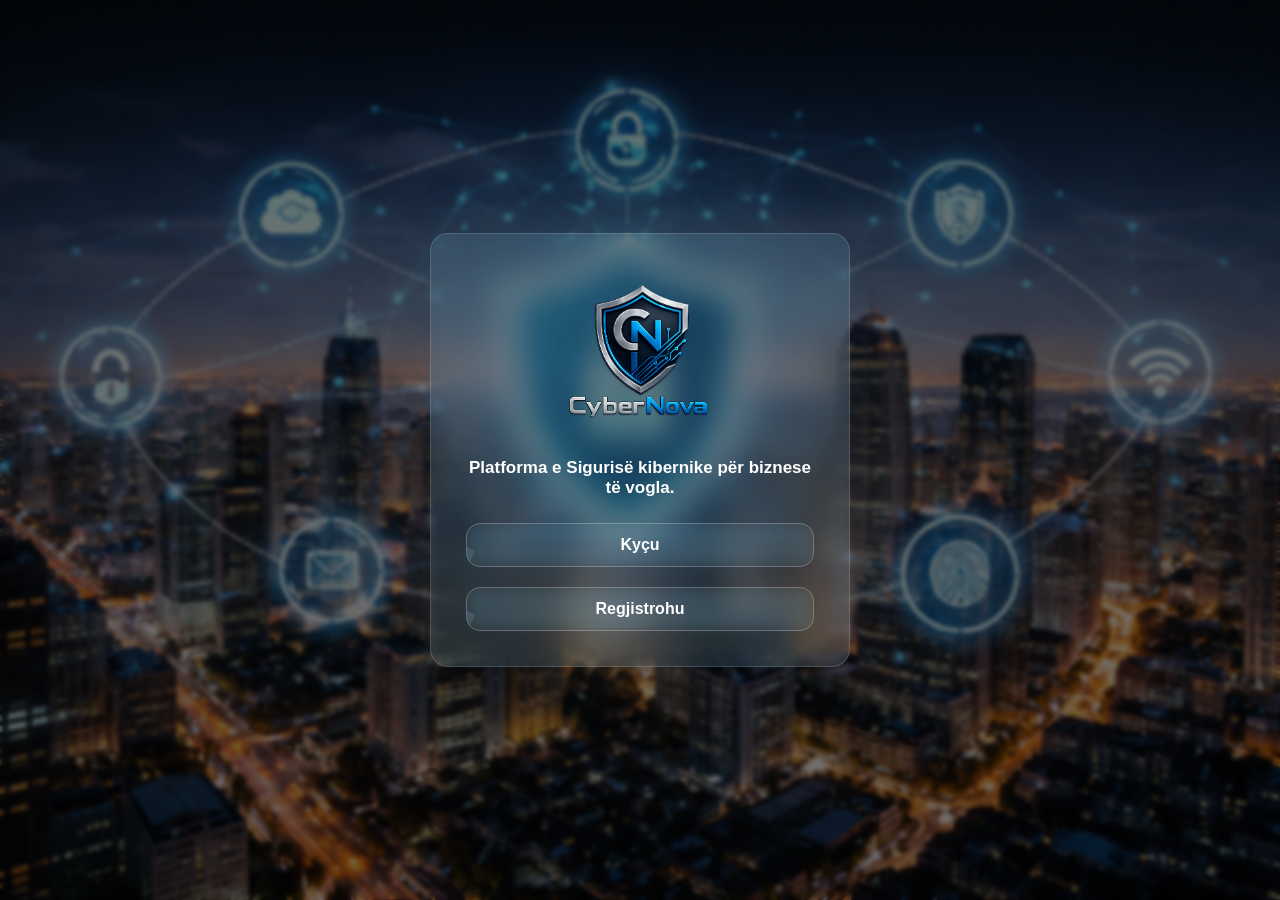
<file: index.html>
<!DOCTYPE html>
<!-- Tregon që dokumenti përdor HTML5 -->

<html lang="en">
<!-- Fillimi i dokumentit HTML
     lang="en" tregon që gjuha e faqes është anglisht -->

<head>
    <meta charset="UTF-8">
    <!-- Mbështet karaktere speciale dhe shkronja të ndryshme -->

    <title>CyberNova System</title>
    <!-- Titulli që shfaqet në tab të browser-it -->

    <link rel="stylesheet" href="style.css">
    <!-- Lidh fajllin CSS për dizajnin/stilimin e faqes -->
</head>

<body>
<!-- Pjesa kryesore e faqes që shfaqet te përdoruesi -->

<div class="container">
    <!-- Div kryesor që mban gjithë përmbajtjen -->

    <img src="library/logo(2).png" class="logo" alt="CyberNova Logo">
    <!-- Shfaq logon e sistemit
         src = lokacioni i fotos
         class="logo" përdoret për stilizim në CSS
         alt = tekst rezervë nëse foto nuk hapet -->

    <p>
        <strong>Platforma e Sigurisë kibernike për biznese të vogla.</strong>
    </p>
    <!-- Paragraf me tekst të trashë (bold) -->

    <div class="actions">
        <!-- Div që mban butonat -->

        <a href="login.html" class="btn">Kyçu</a>
        <!-- Buton/link për faqen e kyçjes
             href tregon ku dërgon linku -->

        <a href="register.html" class="btn">Regjistrohu</a>
        <!-- Buton/link për faqen e regjistrimit -->
    </div>

</div>

</body>
</html>
</file>
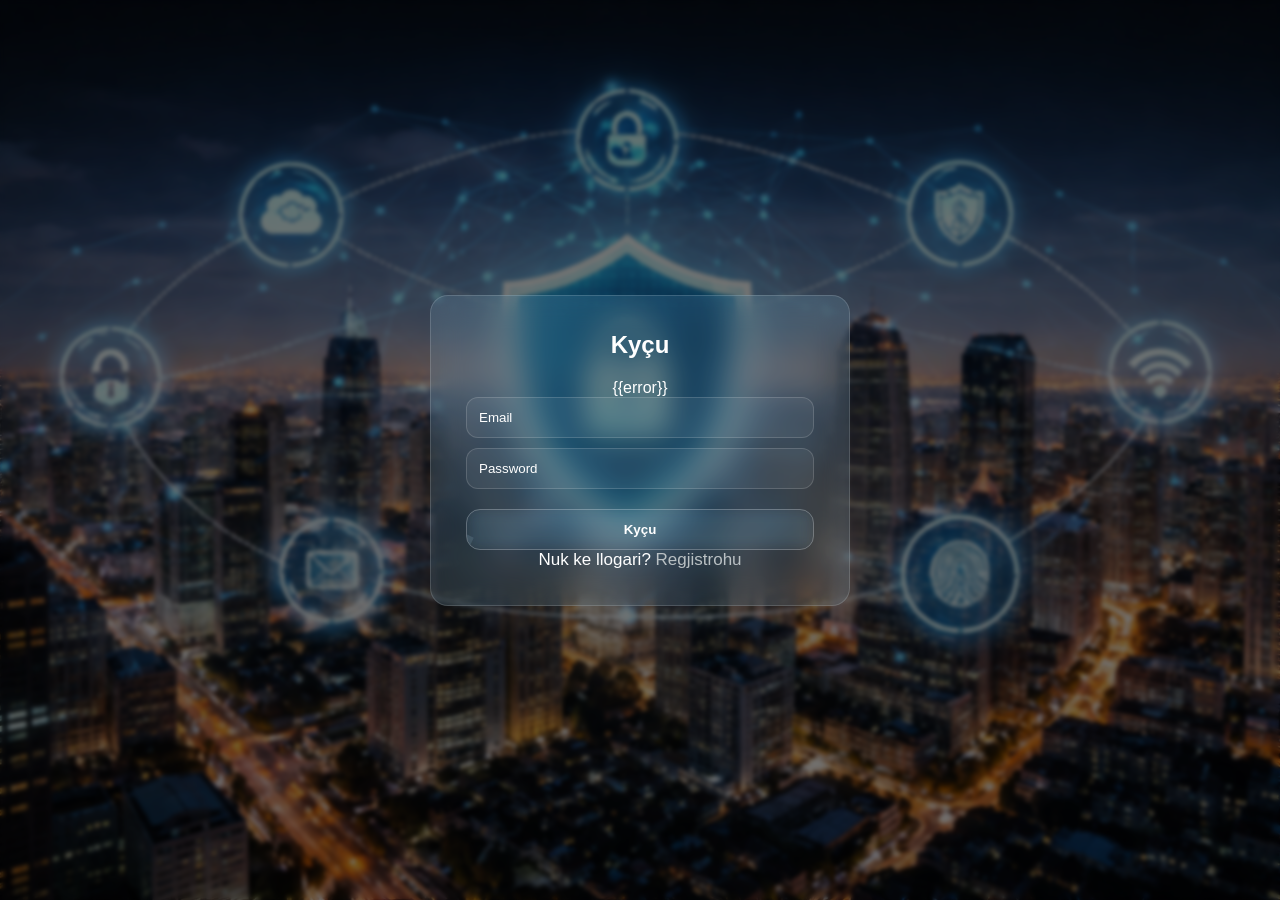
<file: login.html>
<!DOCTYPE html>

<html lang="en">

<head>

    <meta charset="UTF-8">

    <meta name="viewport"
          content="width=device-width, initial-scale=1.0">

    <title>Login</title>

    <link rel="stylesheet"
          href="style.css">

</head>

<body>

<div class="container">

    <h2>Kyçu</h2>

    <!-- ERROR -->
    {{error}}

    <!-- FORM -->
    <form method="POST">

        <input
            type="email"
            name="email"
            placeholder="Email"
            required
        >

        <input
            type="password"
            name="password"
            placeholder="Password"
            required
        >

        <button
            type="submit"
            name="login"
            class="btn"
        >
            Kyçu
        </button>

    </form>

    <p>

        Nuk ke llogari?

        <a href="register.php">
            Regjistrohu
        </a>

    </p>

</div>

</body>
</html>
</file>
<file: style.css>
/* ========== RESET ========== */
* {
    margin: 0;
    padding: 0;
    box-sizing: border-box;
    font-family: 'Segoe UI', sans-serif;
}

/* ========== BODY BACKGROUND ========== */
body {
    min-height: 100vh;
    display:flex;
    justify-content: center;
    align-items: center;

    background: url("library/background.png") center/cover no-repeat;
    color: #fff;
    position:relative;
}

/* DARK OVERLAY */
body::before {
    content: "";
    position: absolute;
    inset: 0;
    background: rgba(0,0,0,0.55);
    backdrop-filter: blur(2px);
}

/* ========== CONTAINER GLASS ========== */
.container {
    position: absolute;
    width: 100%;
    max-width: 420px;
    padding: 35px;
    text-align: center;
    background: rgba(151, 215, 255, 0.133);
    border: 1px solid rgba(255,255,255,0.15);
    border-radius: 18px;
    backdrop-filter: blur(15px);
}


.container input:hover {
   transform: translateY(-1px);
    box-shadow: 0 15px 40px rgba(0, 0, 0, 0.305);
}

/* TITLES */
h2 {
    color: #ffffff;
    margin-bottom: 20px;
}

/* TEXT */
p {
    color: #fff;
    font-size: 17px;
   
}

/* LOGO */
.logo {
    width: 80%;
   
}

/* INPUTS */
input {
    width: 100%;
    padding: 12px;
    margin-bottom: 10px;

    border-radius: 12px;
    border: 1px solid rgba(255,255,255,0.15);
    background: rgba(255,255,255,0.06);

    color: #fff;
    outline: none;
}

input::placeholder {
    color: rgb(255, 255, 255);
}

input:focus {
    border-color: #9de2ff;
}

/* BUTTONS (GLASS) */
/* ========== LIQUID GLASS BUTTON ========== */
.btn {
    position: relative;
    display: block;
    width: 100%;
    padding: 12px;
    margin-top: 10px;

    border-radius: 14px;
    border: 1px solid rgba(255,255,255,0.25);

    background: rgba(73, 193, 249, 0);
    backdrop-filter: blur(7px);

    color: #ffffff;
    font-weight: 600;
    text-decoration: none;

    overflow: hidden;
    transition: all 0.25s ease;
}

/* LIGHT REFLECTION EFFECT */
.btn::before {
    content: "";
    position: absolute;
    top: -50%;
    left: -60%;
    width: 60%;
    height: 200%;
    background: linear-gradient(
        120deg,
        transparent,
        rgba(190, 229, 255, 0.35),
        transparent
    );
    transform: rotate(25deg);
    transition: all 0.6s ease;
}

/* HOVER EFFECT */
.btn:hover {
    transform: translateY(-3px) scale(1.02);
    background: rgba(255, 255, 255, 0.12);
    box-shadow: 0 10px 30px rgba(0,0,0,0.3);
    border-color: rgba(6, 86, 120, 0.5);
}

/* MOVE LIGHT ON HOVER */
.btn:hover::before {
    left: 120%;
}

/* OUTLINE VARIANT */
.btn.outline {
    background: rgba(255,255,255,0.03);
    border: 1px solid rgba(255,255,255,0.2);
}

/* LINKS */
a {
    color: #bac1c4;
    text-decoration: none;
}

/* ALERTS */
.error, .success {
    padding: 10px;
    border-radius: 10px;
    margin-bottom: 10px;
    font-size: 13px;
}

.error {
    background: rgba(239,68,68,0.15);
    color: #f87171;
}

.success {
    background: rgba(34,197,94,0.15);
    color: #4ade80;
}

/* ACTIONS */
.actions {
    display: flex;
    flex-direction: column;
    gap: 10px;
    margin-top: 15px;
}
</file>
